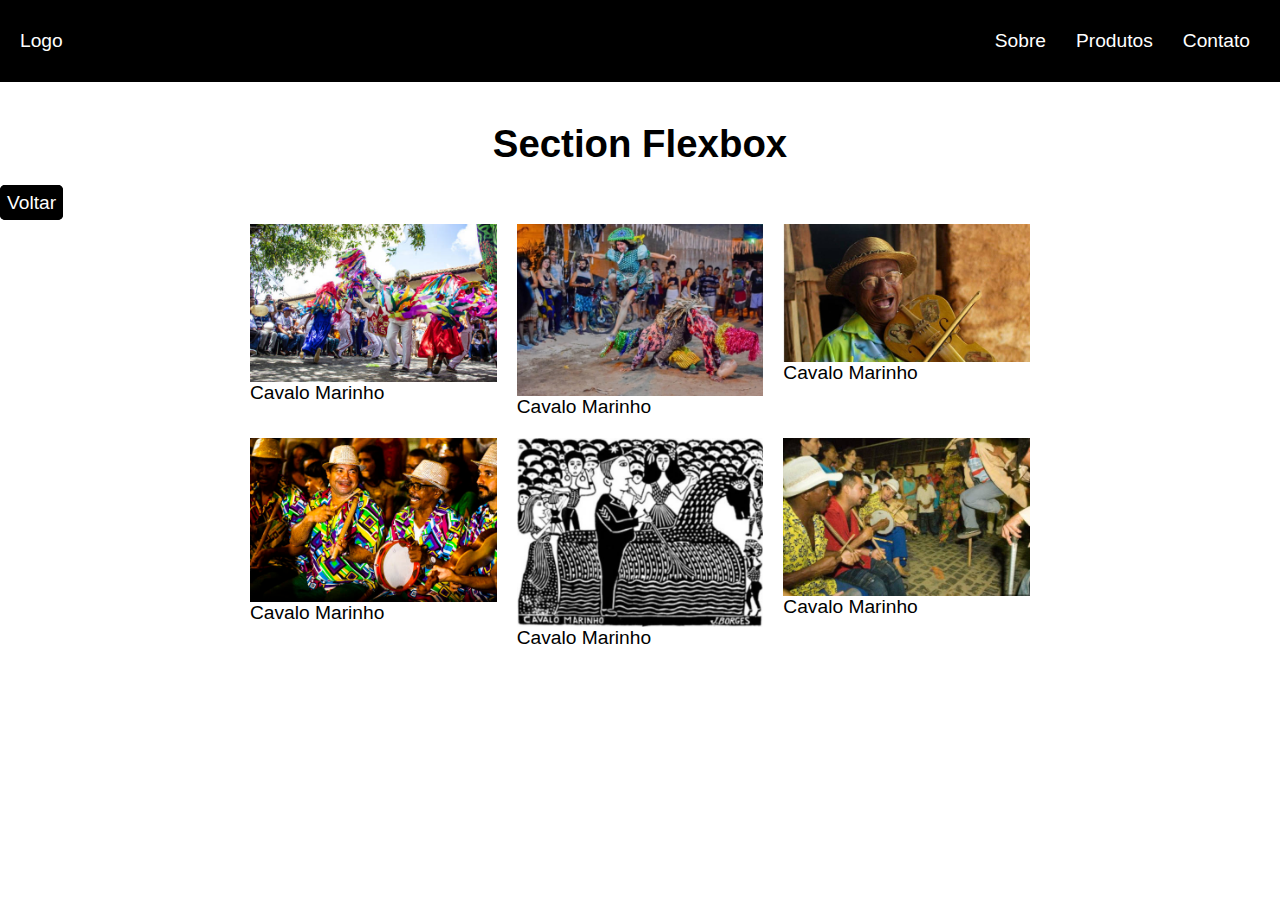
<file: flexbox.html>
<!DOCTYPE html>
<html lang="pt-br">
<head>
    <meta charset="UTF-8">
    <meta http-equiv="X-UA-Compatible" content="IE=edge">
    <meta name="viewport" content="width=device-width, initial-scale=1.0">
    <title>CSS Grid e Flexbox</title>
    <link rel="stylesheet" href="assets/estilo/style.css">
</head>
<body>

    <header class="header">
        <a href="#">Logo</a>
        <nav>
            <ul class="menu">
                <li><a href="#">Sobre</a></li>
                <li><a href="#">Produtos</a></li>
                <li><a href="#">Contato</a></li>
            </ul>
        </nav>
    </header>
    <h1>Section Flexbox</h1>
    
    <div class="voltar">
        <a href="index.html">Voltar</a>
    </div>

    <section class="flex">

        
        <div>
            <img src="assets/imagens/CM-1_570.jpg" alt="Cavalo marinho 1">
            <p>Cavalo Marinho</p>
        </div>
        <div>
            <img src="assets/imagens/CM-2_fulljpg.jpg" alt="Cavalo marinho 1">
            <p>Cavalo Marinho</p>
        </div>
        <div>
            <img src="assets/imagens/CM-3_570.jpg" alt="Cavalo marinho 1">
            <p>Cavalo Marinho</p>
        </div>
        <div>
            <img src="assets/imagens/CM-4_570.jpg" alt="Cavalo marinho 1">
            <p>Cavalo Marinho</p>
        </div>
        <div>
            <img src="assets/imagens/CM-5_570.jpg" alt="Cavalo marinho 1">
            <p>Cavalo Marinho</p>
        </div>
        <div>
            <img src="assets/imagens/CM-6_570.jpg" alt="Cavalo marinho 1">
            <p>Cavalo Marinho</p>
        </div>
        

    </section>
</body>
</html>
</file>
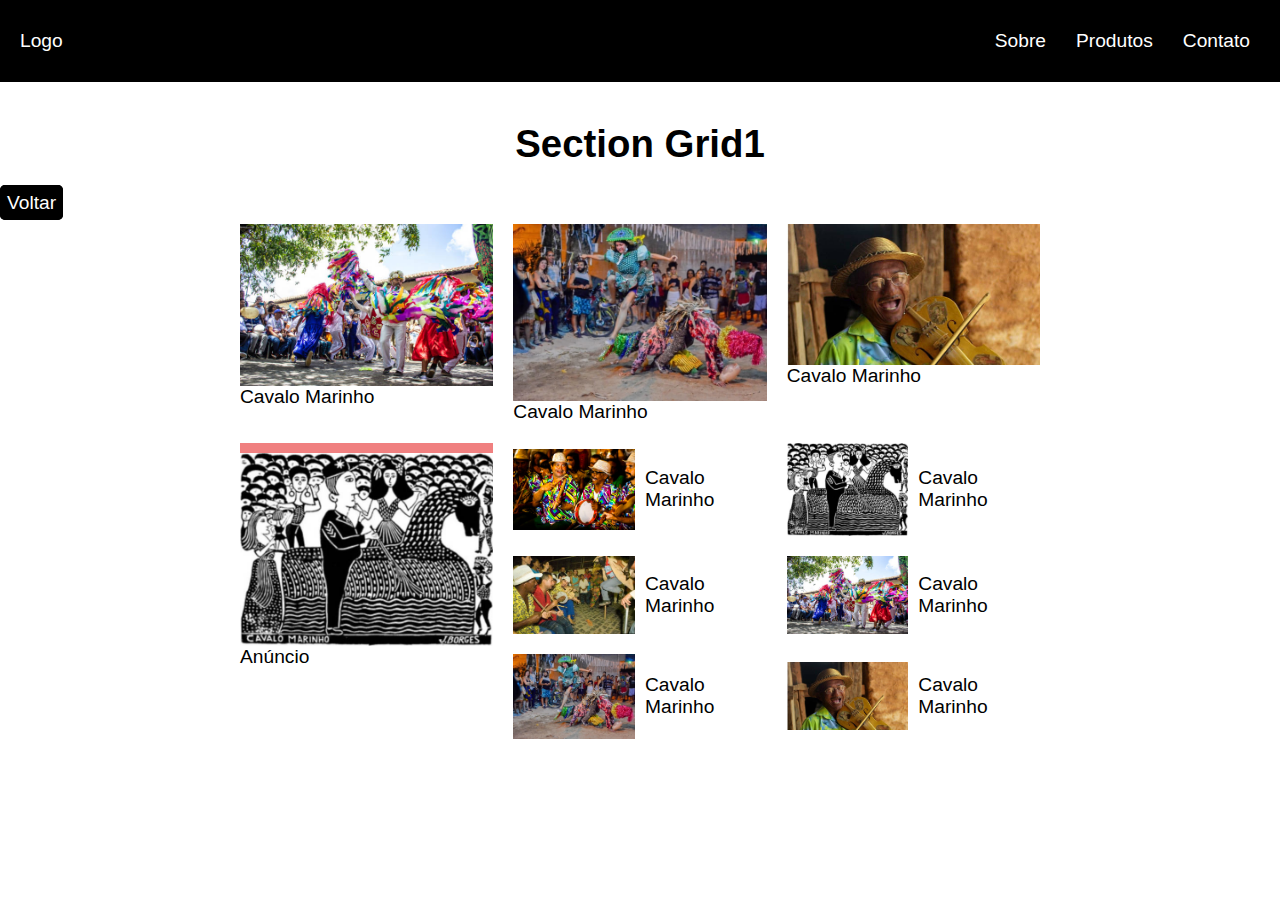
<file: grid11.html>
<!DOCTYPE html>
<html lang="pt-br">
<head>
    <meta charset="UTF-8">
    <meta http-equiv="X-UA-Compatible" content="IE=edge">
    <meta name="viewport" content="width=device-width, initial-scale=1.0">
    <title>CSS Grid e Flexbox</title>
    <link rel="stylesheet" href="assets/estilo/style.css">
</head>
<body>

    <header class="header">
        <a href="#">Logo</a>
        <nav>
            <ul class="menu">
                <li><a href="#">Sobre</a></li>
                <li><a href="#">Produtos</a></li>
                <li><a href="#">Contato</a></li>
            </ul>
        </nav>
    </header>
    <h1>Section Grid1</h1>
    
    <div class="voltar">
        <a href="index.html">Voltar</a>
    </div>

    <section class="grid1">

        
        <div>
            <img src="assets/imagens/CM-1_570.jpg" alt="Cavalo marinho 1">
            <p>Cavalo Marinho</p>
        </div>
        <div>
            <img src="assets/imagens/CM-2_fulljpg.jpg" alt="Cavalo marinho 1">
            <p>Cavalo Marinho</p>
        </div>
        <div>
            <img src="assets/imagens/CM-3_570.jpg" alt="Cavalo marinho 1">
            <p>Cavalo Marinho</p>
        </div>
        <div>
            <img src="assets/imagens/CM-4_570.jpg" alt="Cavalo marinho 1">
            <p>Cavalo Marinho</p>
        </div>
        <div>
            <img src="assets/imagens/CM-5_570.jpg" alt="Cavalo marinho 1">
            <p>Cavalo Marinho</p>
        </div>
        <div>
            <img src="assets/imagens/CM-6_570.jpg" alt="Cavalo marinho 1">
            <p>Cavalo Marinho</p>
        </div>
        <div>
            <img src="assets/imagens/CM-1_570.jpg" alt="Cavalo marinho 1">
            <p>Cavalo Marinho</p>
        </div>
        <div>
            <img src="assets/imagens/CM-2_fulljpg.jpg" alt="Cavalo marinho 1">
            <p>Cavalo Marinho</p>
        </div>
        <div>
            <img src="assets/imagens/CM-3_570.jpg" alt="Cavalo marinho 1">
            <p>Cavalo Marinho</p>
        </div>
        <div class="anuncio">
            <img src="assets/imagens/CM-5_570.jpg" alt="Cavalo marinho 1">
            <p>Anúncio</p>
        </div>

    </section>
</body>
</html>
</file>
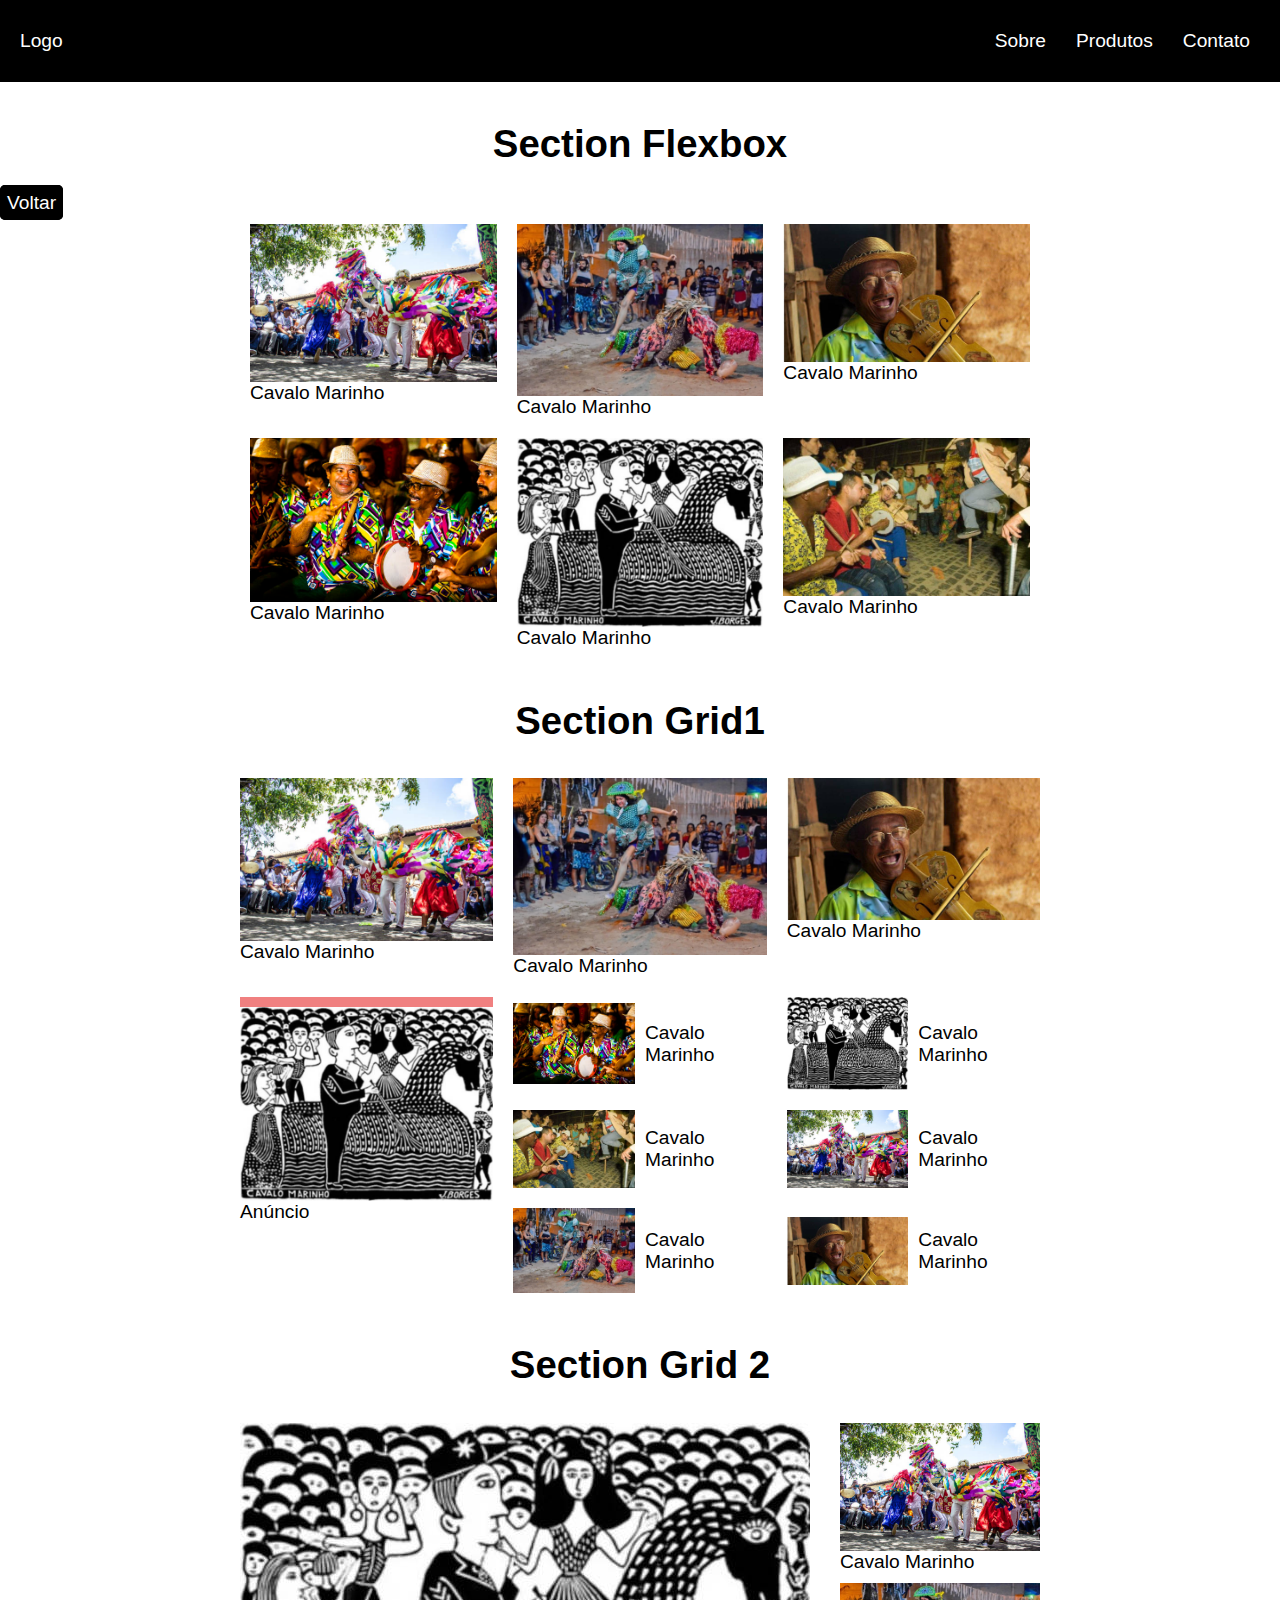
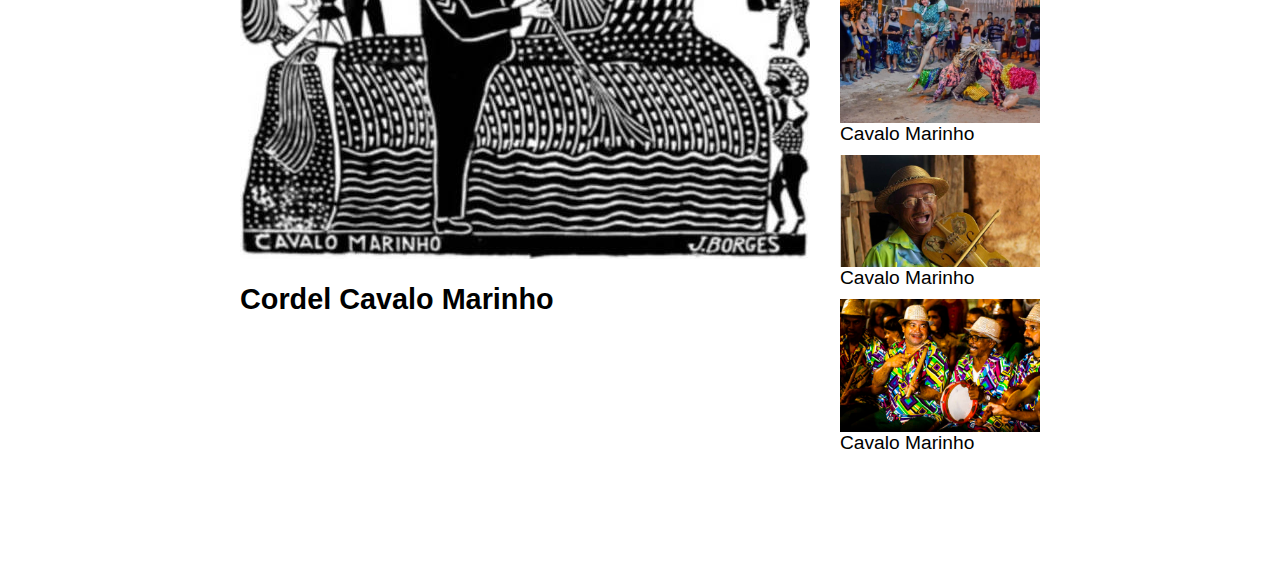
<file: sections.html>
<!DOCTYPE html>
<html lang="pt-br">
<head>
    <meta charset="UTF-8">
    <meta http-equiv="X-UA-Compatible" content="IE=edge">
    <meta name="viewport" content="width=device-width, initial-scale=1.0">
    <title>CSS Grid e Flexbox</title>
    <link rel="stylesheet" href="assets/estilo/style.css">
</head>
<body>

    <header class="header">
        <a href="#">Logo</a>
        <nav>
            <ul class="menu">
                <li><a href="#">Sobre</a></li>
                <li><a href="#">Produtos</a></li>
                <li><a href="#">Contato</a></li>
            </ul>
        </nav>
    </header>
    <h1>Section Flexbox</h1>
    
    <div class="voltar">
        <a href="index.html">Voltar</a>
    </div>

    <section class="flex">

        
        <div>
            <img src="assets/imagens/CM-1_570.jpg" alt="Cavalo marinho 1">
            <p>Cavalo Marinho</p>
        </div>
        <div>
            <img src="assets/imagens/CM-2_fulljpg.jpg" alt="Cavalo marinho 1">
            <p>Cavalo Marinho</p>
        </div>
        <div>
            <img src="assets/imagens/CM-3_570.jpg" alt="Cavalo marinho 1">
            <p>Cavalo Marinho</p>
        </div>
        <div>
            <img src="assets/imagens/CM-4_570.jpg" alt="Cavalo marinho 1">
            <p>Cavalo Marinho</p>
        </div>
        <div>
            <img src="assets/imagens/CM-5_570.jpg" alt="Cavalo marinho 1">
            <p>Cavalo Marinho</p>
        </div>
        <div>
            <img src="assets/imagens/CM-6_570.jpg" alt="Cavalo marinho 1">
            <p>Cavalo Marinho</p>
        </div>
    </section>


    <h1>Section Grid1</h1>
    <section class="grid1">

        
        <div>
            <img src="assets/imagens/CM-1_570.jpg" alt="Cavalo marinho 1">
            <p>Cavalo Marinho</p>
        </div>
        <div>
            <img src="assets/imagens/CM-2_fulljpg.jpg" alt="Cavalo marinho 1">
            <p>Cavalo Marinho</p>
        </div>
        <div>
            <img src="assets/imagens/CM-3_570.jpg" alt="Cavalo marinho 1">
            <p>Cavalo Marinho</p>
        </div>
        <div>
            <img src="assets/imagens/CM-4_570.jpg" alt="Cavalo marinho 1">
            <p>Cavalo Marinho</p>
        </div>
        <div>
            <img src="assets/imagens/CM-5_570.jpg" alt="Cavalo marinho 1">
            <p>Cavalo Marinho</p>
        </div>
        <div>
            <img src="assets/imagens/CM-6_570.jpg" alt="Cavalo marinho 1">
            <p>Cavalo Marinho</p>
        </div>
        <div>
            <img src="assets/imagens/CM-1_570.jpg" alt="Cavalo marinho 1">
            <p>Cavalo Marinho</p>
        </div>
        <div>
            <img src="assets/imagens/CM-2_fulljpg.jpg" alt="Cavalo marinho 1">
            <p>Cavalo Marinho</p>
        </div>
        <div>
            <img src="assets/imagens/CM-3_570.jpg" alt="Cavalo marinho 1">
            <p>Cavalo Marinho</p>
        </div>
        <div class="anuncio">
            <img src="assets/imagens/CM-5_570.jpg" alt="Cavalo marinho 1">
            <p>Anúncio</p>
        </div>

    </section>

    <h1>Section Grid 2</h1>

    <section class="grid2">
        <div class="video">
            <img src="assets/imagens/CM-5_570.jpg" alt="">
            <h2>Cordel Cavalo Marinho</h2>
        </div>
        <div class="sidebar">
            <div>
                <img src="assets/imagens/CM-1_570.jpg" alt="Cavalo marinho 1">
                <p>Cavalo Marinho</p>
            </div>
            <div>
                <img src="assets/imagens/CM-2_fulljpg.jpg" alt="Cavalo marinho 1">
                <p>Cavalo Marinho</p>
            </div>
            <div>
                <img src="assets/imagens/CM-3_570.jpg" alt="Cavalo marinho 1">
                <p>Cavalo Marinho</p>
            </div>
            <div>
                <img src="assets/imagens/CM-4_570.jpg" alt="Cavalo marinho 1">
                <p>Cavalo Marinho</p>
            </div>

        </div>

    </section>

</body>
</html>
</file>
<file: assets/estilo/style.css>
body, ul, li, p{
    /*Resetando e dando estilos gerais*/
    margin: 0px;
    padding: 0px;
    list-style: none; /*Tirar as bolinhas*/
    font-size: 1.2rem;
    font-family: Arial, Helvetica, sans-serif;
}

body{
    margin-bottom: 100px;
}

a {
    text-decoration: none; /*tirando o sublinhado*/
    color: white;
}

h1 {
    text-align: center;
    margin-top: 40px;
}

.sections {
    display: flex;
    flex-wrap: wrap;
    justify-content: center;
    align-content: center;
    text-align: center;
    margin: 100px auto;
}

.sections li a{
    color: white;
    background-color: black;
    text-align: center;
    border: 2px solid black;
    border-radius: 5px;
    padding: 10px;
    margin: 20px;
    flex: 0 1 200px;
}

.voltar{
    display: inline-block;
    text-align: right;
}

.voltar > a {
    color: white;
    background-color: black;
    text-align: center;
    border: 2px solid black;
    border-radius: 5px;
    padding: 5px;
    

}

img{
    max-width: 100%; /*Pegam até o máx de 100%, se expandem até o tam máximo delas, mesmo alterando tamanho do dispositivo*/
    display: block;
}

.header {
    background-color: black;
    display: flex; /*um flexitem de um lado e outro de outro*/
    flex-wrap: wrap; /*Quando a tela ficar bem pequena, a parte da direita do flexbox vai para baixo do logo (quebra de linha)*/
    justify-content: space-between; /*espaço entre eles*/
    align-items: center; /*Alinhando os flex-itens a*/
    padding: 20px;
}

.menu {
    /*Esse menu será outro flex item (ficará um ao lado do outro)*/
    display: flex;
}

.menu li {
    margin-left: 10px; /*não dou mais pois vou declarar um padding para o a do li - isso ajuda a aumentar a área de clique também, facilitando inclusive no mobile*/

}

.menu li a {
    display: block; 
    padding: 10px;
}

/*CSS FLEXBOX 1*/

.flex{
    display: flex; /*Os itens um do lado do outro*/
    flex-wrap: wrap; /*tem o tam mín de 200px e vai quebrando ajustando-se à tela*/
    max-width: 800px; /*Segurar o container: ao invés de deixá-lo livre. O ideal é que seja a mesma largura que irei utilizar nos outro itens do site*/
    margin: 0 auto; /*Alinhar ao centro quando passar dos 800px*/
}

.flex > div { /*A div que está dentro do flex, que é o flex item*/
    flex: 1 1 200px; /*tamanho mínimo: 200px. sempre terá que ter essa base e, se não conseguir, vai quebrar*/
    margin: 10px; /*margem entre os flexitens. 10 pra um lado, 10 pro outro. 20px de gap entr um item e outro*/
    
}

/* CSS GRID LAYOUT 1*/

.grid1 {
    display: grid;
    grid-template-columns: 1fr 1fr 1fr;/*Quantas colunas eu quero que essa grid tenha. fr: unidade fracional. aqui, é como se estivéssemos dividindo 100% em 3 partes (33,33% +-)*/
    /*grid-template-columns: repeat(3, 1fr); shorthand com função: Repetir três vezes o 1fr*/
    max-width: 800px; /*Segurar o container / resolvendo o problema de alinhamento: no gridlayout, o container tem seus itens vazando 10 pixels, pq o grid gap foi configurado em 20 px (10px pra casa lado); assim, diminuir a largura do container do grid layout num total de 20px (estava em 800px) OU MELHOR: manter 800px de largura max e colocar um padding de 10px, esse gapzinho não deixará os itens ficarem grudados no limite da tela*/
    padding: 10px;
    margin: 0 auto; /*Colocando no centro*/
    grid-gap: 20px; /*espaçamento entre os itens. Não preciso ficar colocando margem entre os itens*/
}

/*As três primeiras figuras serão mais alargadas (maiores, num geral). Posso estilizar por classes (para as figuras maiores e para as menores) ou posso utilizar diretamente o seletor de CSS (que pe o que será feito): */

.grid1 > div:nth-child(n + 4) { /*quero falar com as divs que estão dentro da classe .grid1 e, mais profundamente, falar com o filho daquela grid (posso escolher qual filho). se eu usar, dentro da função, um número, falo com o filho na ordem escolhida. se eu optar pelo valor n + 4, farei com que a partir do 4 item terei as propriedades e valores aplicados aos itens */
    display: grid;
    grid-template-columns: 1fr 1fr;
    grid-gap: 10px;
    align-items: center; /*Texto alinhado, ao centro, com a imagem*/
}

.grid1 > div.anuncio { /*o recurso do grid layout facilita o processo de posicionar o anuncio, posso dizer exatamente onde quero posicionar esse item do anuncio*/
    grid-column: 1; /*estará posicionado sempre na primeira coluna*/
    grid-row: 2 / 5; /*Para ocupar da linha 2 até a linha 5*/
    display: block; /*preciso deixar o seletor mais específico para surtir efeito (antes: .anuncio, apenas)*/
    border-top: 10px solid lightcoral;
}

@media (max-width: 600px) { /*Tudo que for abaixo de 600px de largura, aplica esse estilo: */
    .grid1 {
        grid-template-columns: repeat(2, 1fr); /*Ao invés de três colunas, quero, agora, duas*/
    }

    .grid1 > div:nth-child(n + 4) { /*Para mobile, faz mais sentido voltar ao estilo normal. assim, se eu modificar o estilo dele para block, as propriedades desse seletor, nesse media query, serão anuladas, pq o block faz isso*/
        display: block;
    }

    .grid1 > div.anuncio{ /*Não quero mais que o anúncio ocupe três linhas*/
        grid-column: auto;
        grid-row: auto;
        order: -1; /*modificando a ordem para fazer com que o anúncio apareça como primeira imagem nessa media query. A ordem no DOM não é modificada, apenas na parte visual*/
    }

}

/* CSS GRID 2 */ 

/*Estilo para tornar semelhante ao youtube. poderia usar o flexbox, mas o css grid layout funcionará melhor nesse caso*/

.grid2{
    display: grid;
    grid-template-columns: 1fr 200px; /*A imagem maior expande e diminui, mas o side bar se manterá com 200px*/
    grid-gap: 20px;
    max-width: 800px;
    padding: 10px;
    margin: 0 auto; /*Para se manter ao centro*/
}

.sidebar > div {
    margin-bottom: 10px; /*Para separar melhor os itens do sidebar*/
}

@media (max-width: 600px) {
    .grid2 {
        grid-template-columns: 1fr; /*Em larguras menores, os itens se alinharão em uma coluna, apenas*/
    }
    /*Mas, ainda, o item maior (que serve pro video e/ou anuncio) tem o mesmo tamanho que os itens do sidebar (videos recomendados). Temos que resolver: */
    .sidebar {
        display: flex; /*Nessa media query, os videos recomendados vicarão abaixo do video principal ao lado um do outro*/
        overflow: scroll; /*Gera uma barra de rolagem lateral*/
    }

    .sidebar > div {
        flex: 1 0 200px; /*Ao usar o valor 0 na segunda casa da propriedade, faz com que os itens nao diminuam. terá 100px de base*/
        margin: 0 10px;
    }

}
</file>
